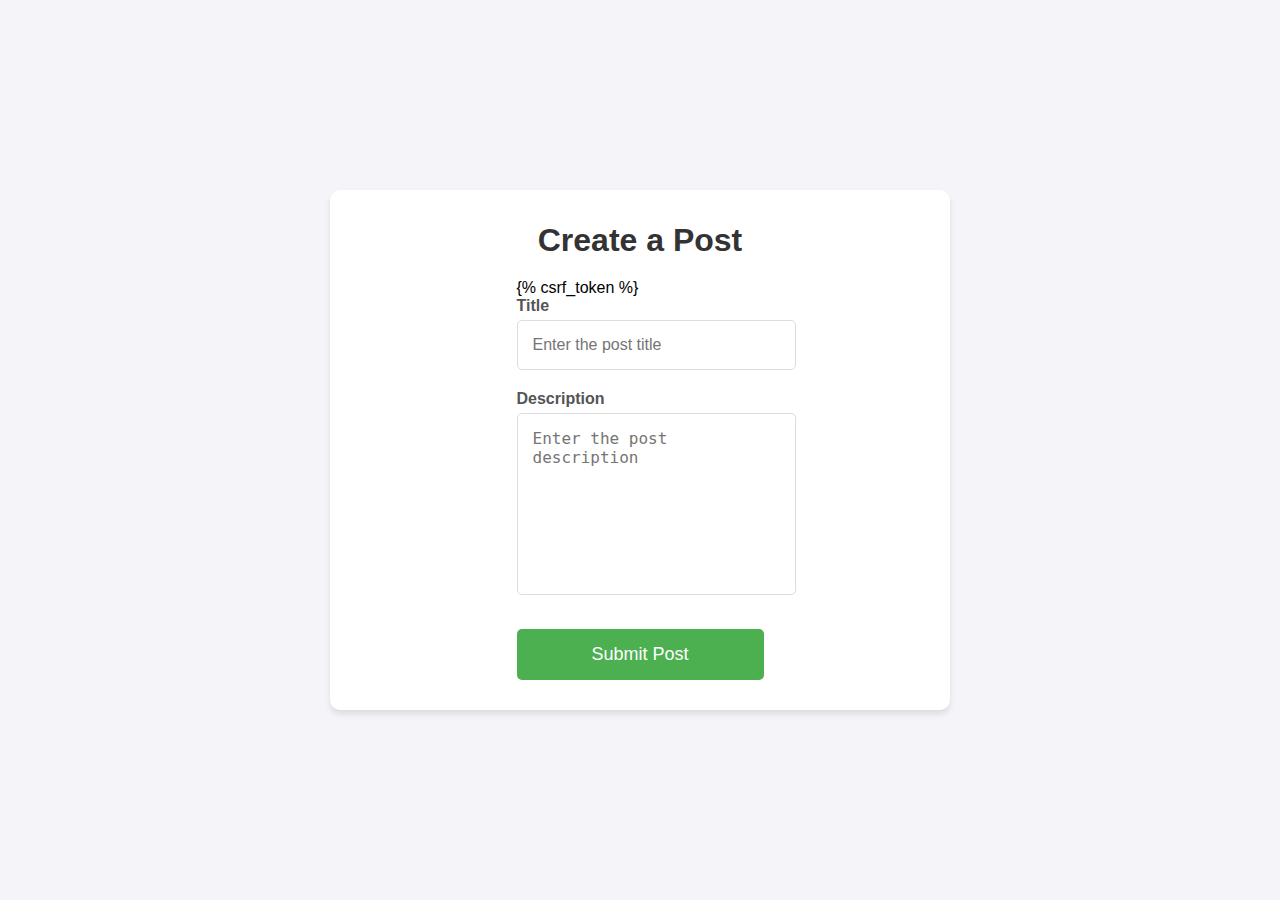
<file: article/templates/article/add_post.html>
<!DOCTYPE html>
<html lang="en">
<head>
    <meta charset="UTF-8">
    <meta name="viewport" content="width=device-width, initial-scale=1.0">
    <title>Post Creation Form</title>
    <style>
        body {
            font-family: Arial, sans-serif;
            background-color: #f4f4f9;
            margin: 0;
            padding: 0;
            display: flex;
            justify-content: center;
            align-items: center;
            height: 100vh;
        }

        .form-container {
            background: #ffffff;
            padding: 10px;
            border-radius: 10px;
            box-shadow: 0 4px 6px rgba(0, 0, 0, 0.1);
            width: 90%;
            max-width: 600px;
            display: flex;
            flex-direction: column;
            align-items: center;
        }

        .form-container h1 {
            text-align: center;
            color: #333333;
            margin-bottom: 20px;
        }

        .form-group {
            width: 100%;
            margin-bottom: 20px;
        }

        .form-group label {
            display: block;
            font-weight: bold;
            margin-bottom: 5px;
            color: #555555;
        }

        .form-group input,
        .form-group textarea {
            width: 100%;
            padding: 15px;
            border: 1px solid #dddddd;
            border-radius: 5px;
            font-size: 16px;
        }

        .form-group textarea {
            resize: none;
            height: 150px;
        }

        .form-group button {
            width: 100%;
            background-color: #4CAF50;
            color: white;
            padding: 15px;
            border: none;
            border-radius: 5px;
            font-size: 18px;
            cursor: pointer;
            margin-top: 10px;
        }

        .form-group button:hover {
            background-color: #45a049;
        }

        @media (max-width: 768px) {
            .form-container {
                padding: 20px;
            }

            .form-group input,
            .form-group textarea {
                font-size: 14px;
            }

            .form-group button {
                font-size: 16px;
                padding: 12px;
            }
        }
    </style>
</head>
<body>
    <div class="form-container">
        <h1>Create a Post</h1>
        <form action="" method="POST">
            {% csrf_token %}
            <div class="form-group">
                <label for="title">Title</label>
                <input type="text" id="title" name="title" placeholder="Enter the post title" required>
            </div>
            <div class="form-group">
                <label for="description">Description</label>
                <textarea id="description" name="description" placeholder="Enter the post description" required></textarea>
            </div>
            <div class="form-group">
                <button type="submit">Submit Post</button>
            </div>
        </form>
    </div>
</body>
</html>
</file>
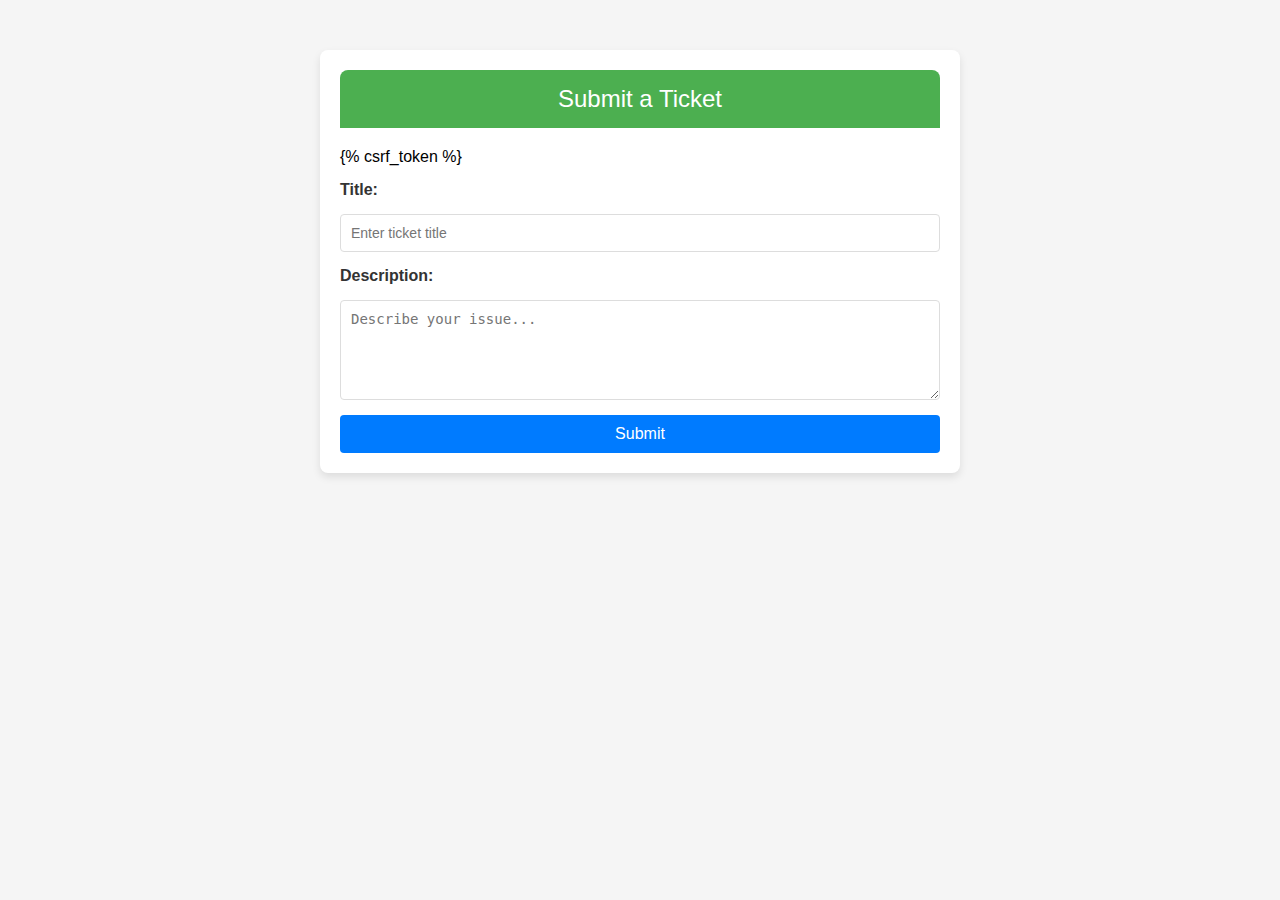
<file: ticket/templates/ticket/add_ticket.html>
<!DOCTYPE html>
<html lang="en">
<head>
    <meta charset="UTF-8">
    <meta name="viewport" content="width=device-width, initial-scale=1.0">
    <title>Submit a Ticket</title>
    <style>
        body {
            font-family: Arial, sans-serif;
            background-color: #f5f5f5;
            margin: 0;
            padding: 0;
        }

        .container {
            max-width: 600px;
            margin: 50px auto;
            background: #ffffff;
            box-shadow: 0 4px 8px rgba(0, 0, 0, 0.1);
            border-radius: 8px;
            padding: 20px;
        }

        .header {
            background: #4caf50;
            color: white;
            text-align: center;
            padding: 15px;
            font-size: 24px;
            border-radius: 8px 8px 0 0;
        }

        form {
            display: flex;
            flex-direction: column;
            gap: 15px;
            margin-top: 20px;
        }

        label {
            font-size: 16px;
            color: #333;
            font-weight: bold;
        }

        input[type="text"],
        textarea {
            padding: 10px;
            font-size: 14px;
            border: 1px solid #ddd;
            border-radius: 4px;
            width: 100%;
            box-sizing: border-box;
        }

        textarea {
            resize: vertical;
            height: 100px;
        }

        button {
            background: #007bff;
            color: white;
            border: none;
            padding: 10px 15px;
            font-size: 16px;
            border-radius: 4px;
            cursor: pointer;
            transition: background 0.3s ease;
        }

        button:hover {
            background: #0056b3;
        }
    </style>
</head>
<body>
    <div class="container">
        <div class="header">
            Submit a Ticket
        </div>
        <form action="" method="POST">
            {% csrf_token %}
            <label for="title">Title:</label>
            <input type="text" id="title" name="title" placeholder="Enter ticket title" required>

            <label for="description">Description:</label>
            <textarea id="description" name="description" placeholder="Describe your issue..." required></textarea>

            <button type="submit">Submit</button>
        </form>
    </div>
</body>
</html>
</file>
